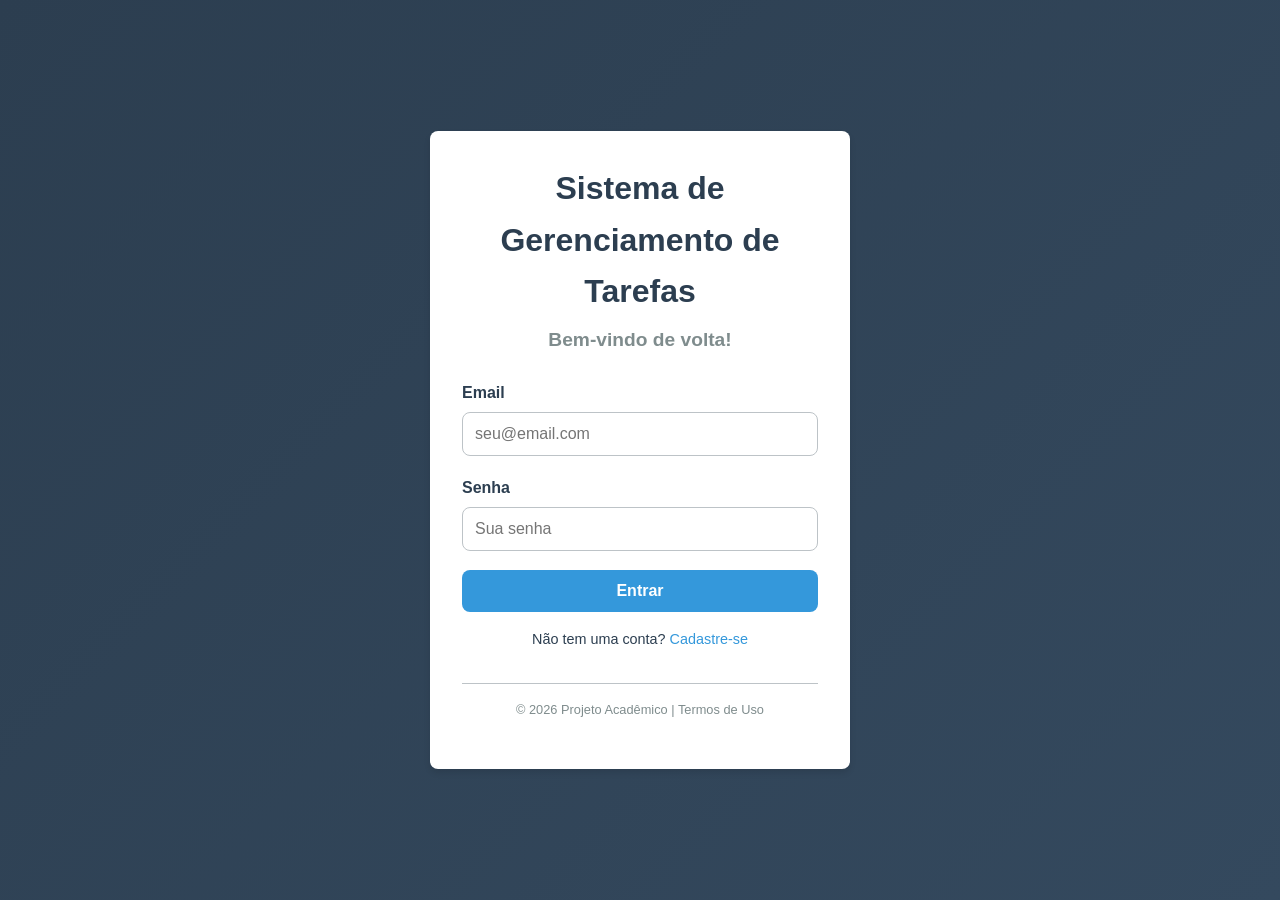
<file: index.html>
<!DOCTYPE html>
<html lang="pt-BR">
<head>
  <meta charset="UTF-8">
  <meta name="viewport" content="width=device-width, initial-scale=1.0, viewport-fit=cover">
  <title>Login | Sistema de Tarefas</title>
  <link rel="stylesheet" href="styles.css">
</head>
<body>
  <div class="auth-container">
    <div class="auth-card">
      <h1>Sistema de Gerenciamento de Tarefas</h1>
      <h2>Bem-vindo de volta!</h2>
      
      <form action="dashboard.html" method="get">
        <div class="form-group">
          <label for="email">Email</label>
          <input type="email" id="email" name="email" placeholder="seu@email.com" required>
        </div>
        <div class="form-group">
          <label for="password">Senha</label>
          <input type="password" id="password" name="password" placeholder="Sua senha" required>
        </div>
        <button type="submit" class="btn btn-primary" style="width: 100%;">Entrar</button>
      </form>
      
      <div class="auth-link">
        Não tem uma conta? <a href="register.html">Cadastre-se</a>
      </div>
      <script src="main.js" defer></script>
      <footer>
        © 2026 Projeto Acadêmico | Termos de Uso
      </footer>
    </div>
  </div>
</body>
</html>
</file>
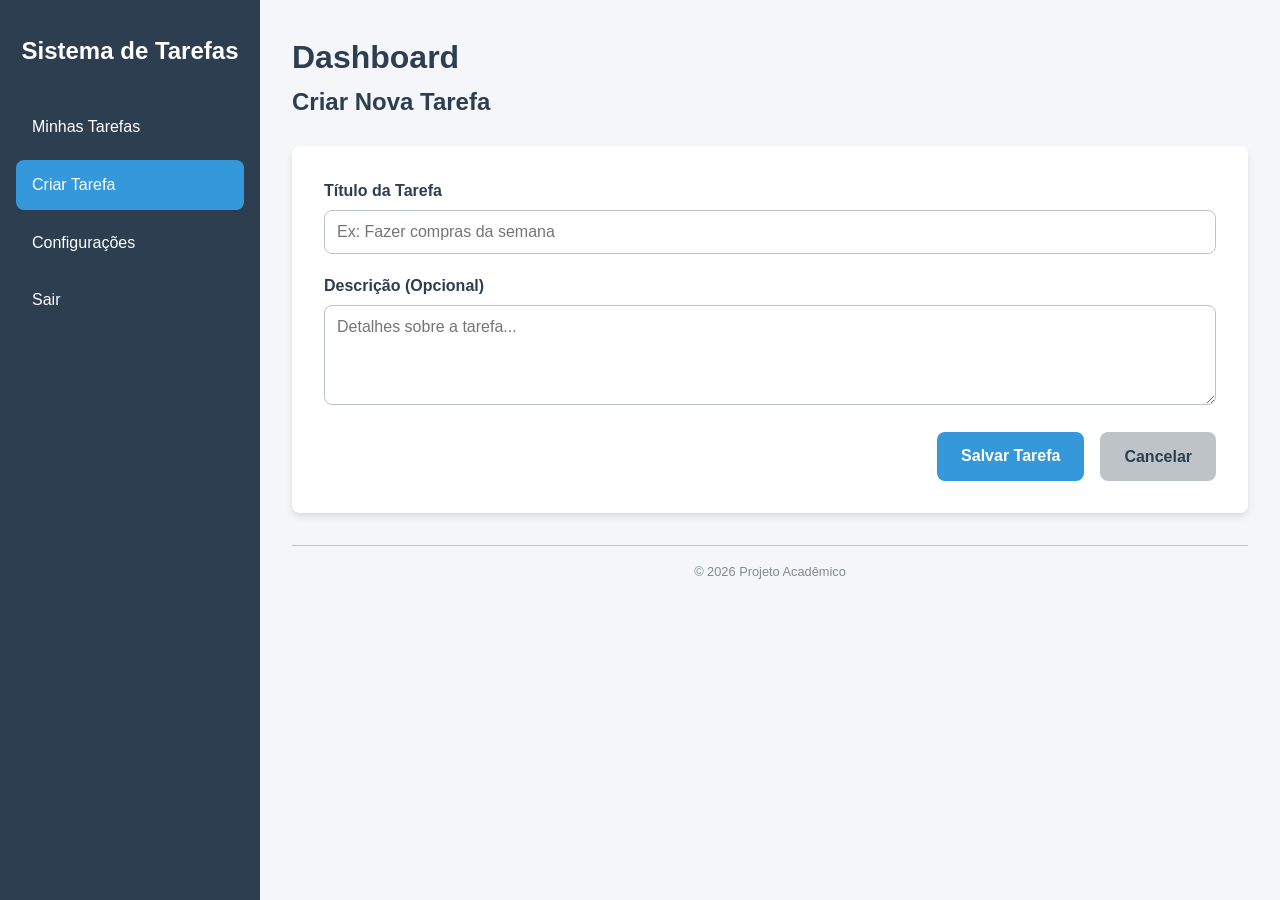
<file: create-task.html>
<!DOCTYPE html>
<html lang="pt-BR">
<head>
  <meta charset="UTF-8">
  <meta name="viewport" content="width=device-width, initial-scale=1.0">
  <title>Criar Nova Tarefa</title>
  <link rel="stylesheet" href="styles.css">
</head>
<body>
  <div class="app-container">
    <aside class="sidebar">
      <div class="sidebar-header">
        <h2>Sistema de Tarefas</h2>
      </div>
      <nav class="sidebar-nav">
        <a href="dashboard.html">Minhas Tarefas</a>
        <a href="create-task.html" class="active">Criar Tarefa</a>
        <a href="#">Configurações</a>
        <a href="index.html">Sair</a>
      </nav>
    </aside>
    
    <main class="main-content">
      <h1>Dashboard</h1>
      <h2>Criar Nova Tarefa</h2>
      
      <div class="task-details-card">
        <form action="dashboard.html" method="get">
          <div class="form-group">
            <label for="title">Título da Tarefa</label>
            <input type="text" id="title" name="title" placeholder="Ex: Fazer compras da semana" required>
          </div>
          <div class="form-group">
            <label for="description">Descrição (Opcional)</label>
            <textarea id="description" name="description" placeholder="Detalhes sobre a tarefa..."></textarea>
          </div>
          <div style="display: flex; gap: 1rem; justify-content: flex-end;">
            <button type="submit" class="btn btn-primary">Salvar Tarefa</button>
            <a href="dashboard.html" class="btn btn-secondary">Cancelar</a>
          </div>
        </form>
      </div>
      <script src="main.js" defer></script>
      <footer>
        © 2026 Projeto Acadêmico
      </footer>
    </main>
  </div>
</body>
</html>
</file>
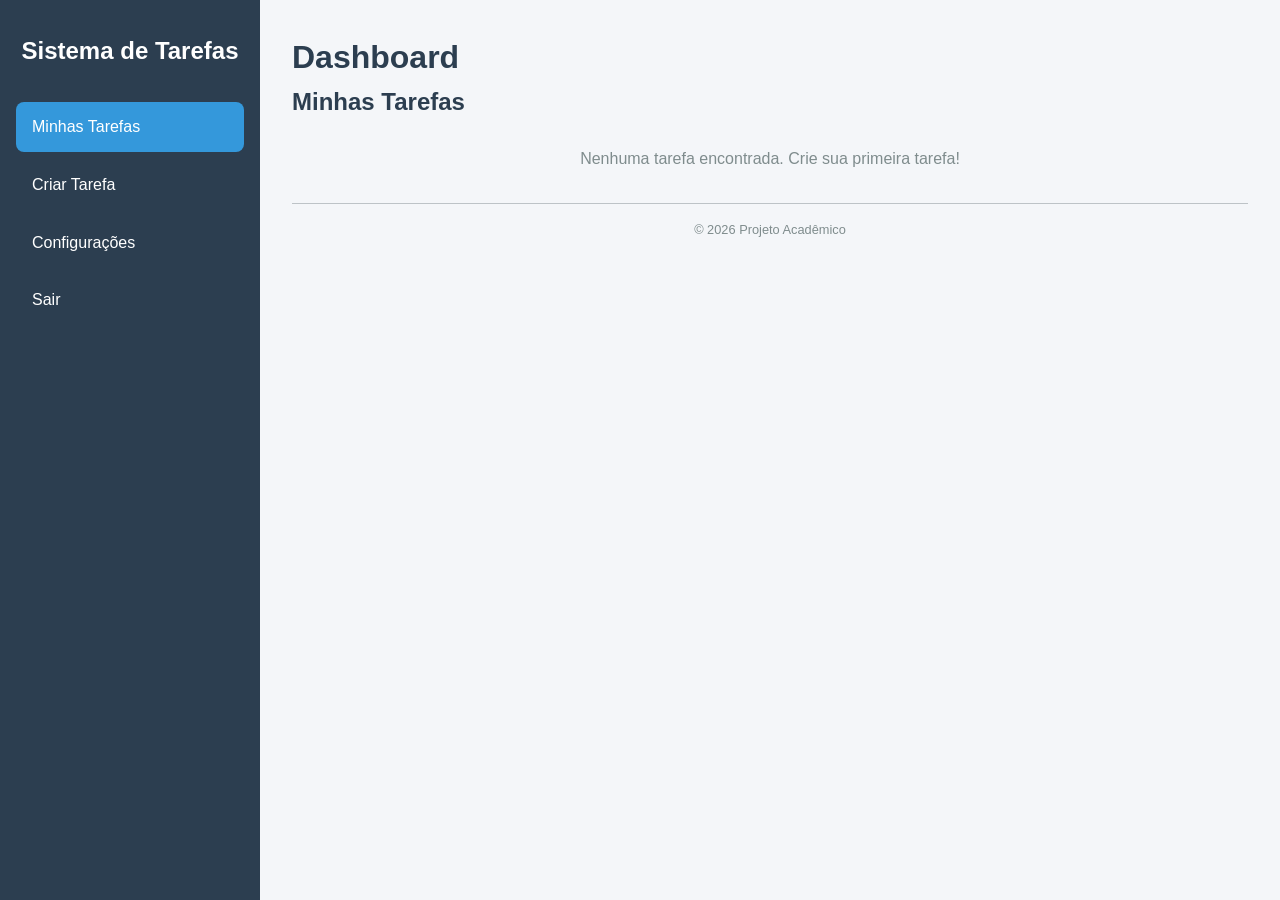
<file: dashboard.html>
<!DOCTYPE html>
<html lang="pt-BR">
<head>
  <meta charset="UTF-8">
  <meta name="viewport" content="width=device-width, initial-scale=1.0">
  <title>Dashboard | Minhas Tarefas</title>
  <link rel="stylesheet" href="styles.css">
<body>
  <div class="app-container">
    <!-- Sidebar / Menu -->
    <aside class="sidebar">
      <div class="sidebar-header">
        <h2>Sistema de Tarefas</h2>
      </div>
      <nav class="sidebar-nav">
        <a href="dashboard.html" class="active">Minhas Tarefas</a>
        <a href="create-task.html">Criar Tarefa</a>
        <a href="#">Configurações</a>
        <a href="index.html">Sair</a>
      </nav>
    </aside>
    
    <!-- Conteúdo Principal -->
    <main class="main-content">
      <h1>Dashboard</h1>
      <h2>Minhas Tarefas</h2>
      
      <div class="tasks-grid" id="tasksGrid"></div>
        <p id="noTasksMessage" style="display: none; text-align: center; color: #7f8c8d;">Nenhuma tarefa encontrada. Crie sua primeira tarefa!</p>
      <script src="main.js" defer></script>
      <footer>
        © 2026 Projeto Acadêmico
      </footer>
    </main>
  </div>
</body>
</html>
</file>
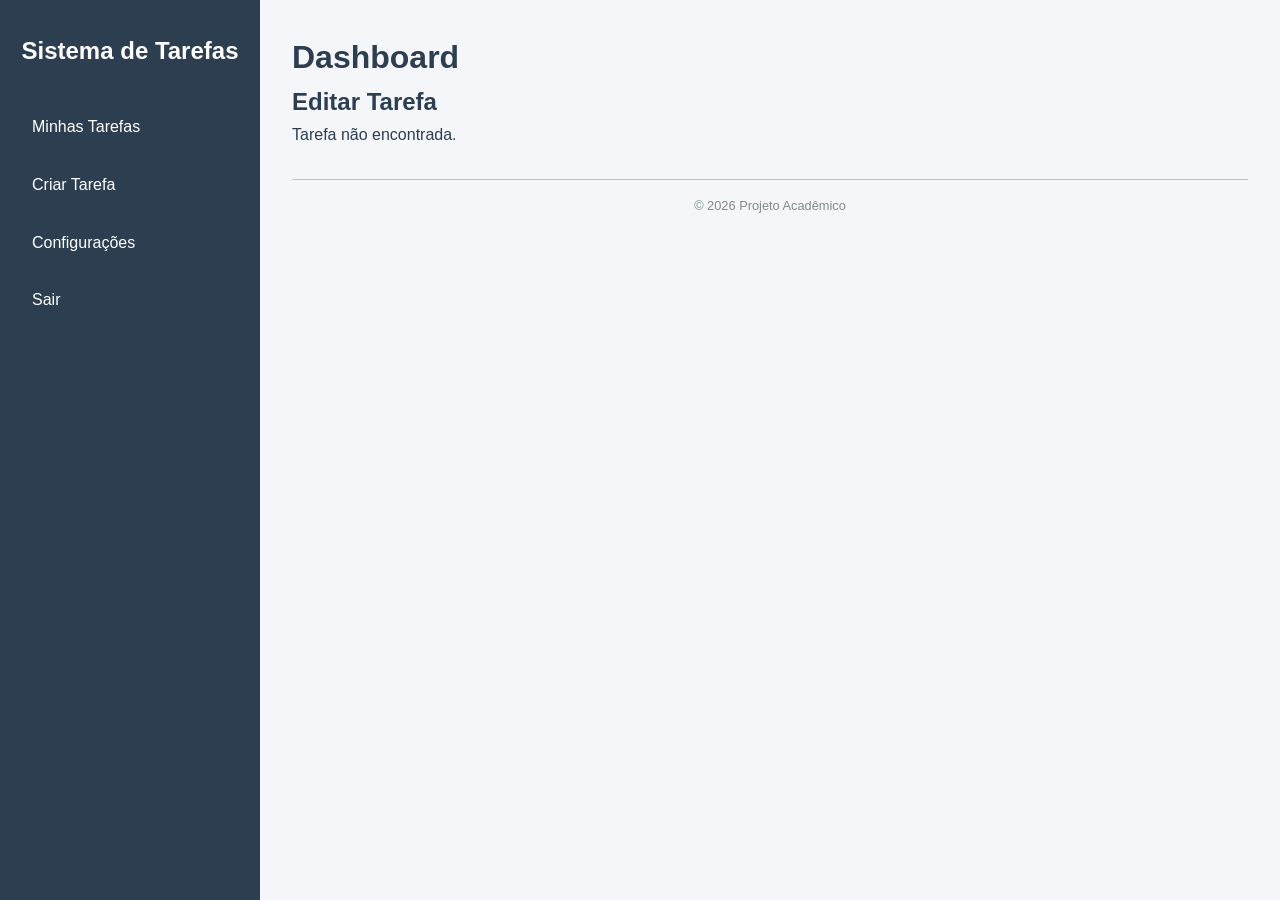
<file: edit-task.html>
<!DOCTYPE html>
<html lang="pt-BR">
<head>
  <meta charset="UTF-8">
  <meta name="viewport" content="width=device-width, initial-scale=1.0">
  <title>Editar Tarefa</title>
  <link rel="stylesheet" href="styles.css">
</head>
<body>
  <div class="app-container">
    <aside class="sidebar">
      <div class="sidebar-header">
        <h2>Sistema de Tarefas</h2>
      </div>
      <nav class="sidebar-nav">
        <a href="dashboard.html">Minhas Tarefas</a>
        <a href="create-task.html">Criar Tarefa</a>
        <a href="#">Configurações</a>
        <a href="index.html">Sair</a>
      </nav>
    </aside>
    
    <main class="main-content">
      <h1>Dashboard</h1>
      <h2>Editar Tarefa</h2>
      <div id="editTaskContainer">
      </div>
      <script src="main.js" defer></script>
      <footer>
        © 2026 Projeto Acadêmico
      </footer>
    </main>
  </div>
</body>
</html>
</file>
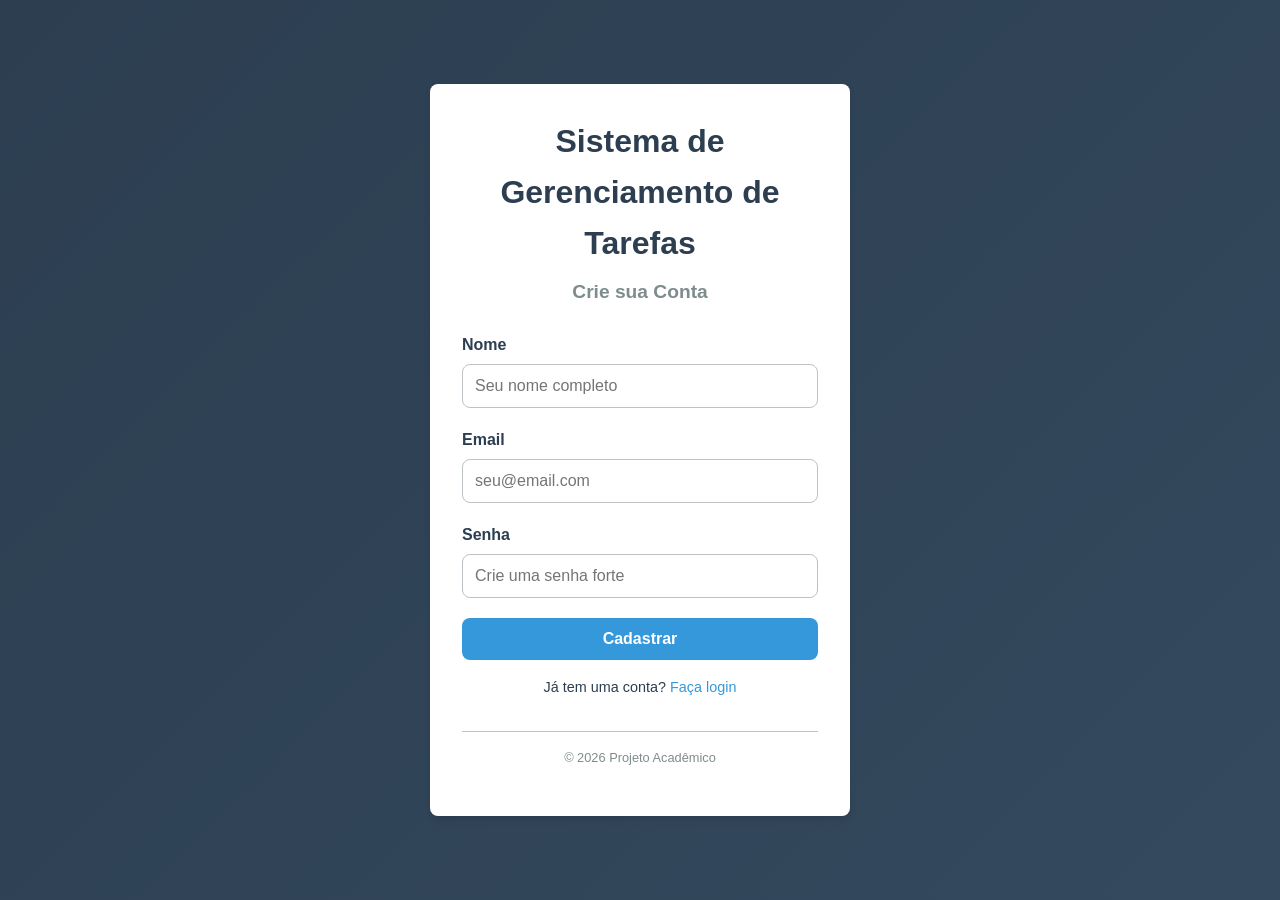
<file: register.html>
<!DOCTYPE html>
<html lang="pt-BR">
<head>
  <meta charset="UTF-8">
  <meta name="viewport" content="width=device-width, initial-scale=1.0">
  <title>Criar Conta | Sistema de Tarefas</title>
  <link rel="stylesheet" href="styles.css">
</head>
<body>
  <div class="auth-container">
    <div class="auth-card">
      <h1>Sistema de Gerenciamento de Tarefas</h1>
      <h2>Crie sua Conta</h2>
      
      <form action="dashboard.html" method="get">
        <div class="form-group">
          <label for="name">Nome</label>
          <input type="text" id="name" name="name" placeholder="Seu nome completo" required>
        </div>
        <div class="form-group">
          <label for="email">Email</label>
          <input type="email" id="email" name="email" placeholder="seu@email.com" required>
        </div>
        <div class="form-group">
          <label for="password">Senha</label>
          <input type="password" id="password" name="password" placeholder="Crie uma senha forte" required>
        </div>
        <button type="submit" class="btn btn-primary" style="width: 100%;">Cadastrar</button>
      </form>
      
      <div class="auth-link">
        Já tem uma conta? <a href="index.html">Faça login</a>
      </div>
      <script src="main.js" defer></script>
      <footer>
        © 2026 Projeto Acadêmico
      </footer>
    </div>
  </div>
</body>
</html>
</file>
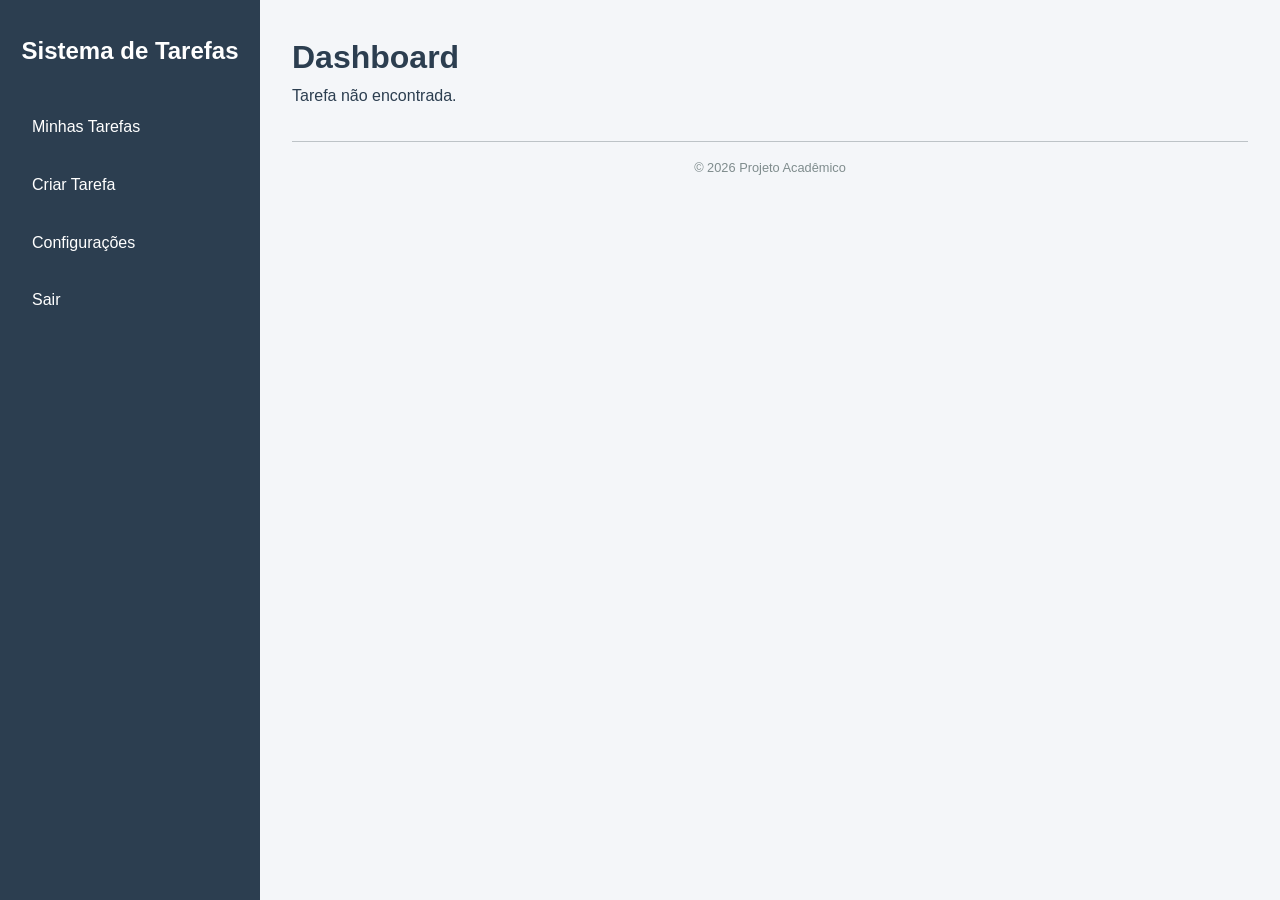
<file: task-details.html>
<!DOCTYPE html>
<html lang="pt-BR">
<head>
  <meta charset="UTF-8">
  <meta name="viewport" content="width=device-width, initial-scale=1.0">
  <title>Detalhes da Tarefa</title>
  <link rel="stylesheet" href="styles.css">
</head>
<body>
  <div class="app-container">
    <aside class="sidebar">
      <div class="sidebar-header">
        <h2>Sistema de Tarefas</h2>
      </div>
      <nav class="sidebar-nav">
        <a href="dashboard.html">Minhas Tarefas</a>
        <a href="create-task.html">Criar Tarefa</a>
        <a href="#">Configurações</a>
        <a href="index.html">Sair</a>
      </nav>
    </aside>
    
    <main class="main-content">
     <h1>Dashboard</h1>
     <div id="taskDetailContainer"></div>
      <script src="main.js" defer></script>
      <footer>
        © 2026 Projeto Acadêmico
      </footer>
    </main>
  </div>
</body>
</html>
</file>
<file: styles.css>
/* Reset e Variáveis */
* {
  margin: 0;
  padding: 0;
  box-sizing: border-box;
}

:root {
  --primary: #3498db;
  --primary-dark: #2980b9;
  --secondary: #2c3e50;
  --secondary-light: #34495e;
  --danger: #e74c3c;
  --danger-dark: #c0392b;
  --success: #27ae60;
  --success-dark: #2ecc71;
  --light-gray: #ecf0f1;
  --medium-gray: #bdc3c7;
  --dark-gray: #7f8c8d;
  --text-dark: #2c3e50;
  --text-light: #ffffff;
  --shadow: 0 4px 6px rgba(0, 0, 0, 0.1);
  --border-radius: 8px;
  --transition: all 0.3s ease;
}

body {
  font-family: 'Segoe UI', Tahoma, Geneva, Verdana, sans-serif;
  background-color: #f4f6f9;
  color: var(--text-dark);
  line-height: 1.6;
}

/* Layout Principal com Sidebar */
.app-container {
  display: flex;
  min-height: 100vh;
}

/* Sidebar */
.sidebar {
  width: 260px;
  background-color: var(--secondary);
  color: var(--text-light);
  padding: 2rem 1rem;
  position: fixed;
  height: 100vh;
  overflow-y: auto;
  transition: var(--transition);
  z-index: 100;
}

.sidebar-header {
  margin-bottom: 2rem;
  text-align: center;
}

.sidebar-header h2 {
  font-size: 1.5rem;
  font-weight: 600;
}

.sidebar-nav {
  display: flex;
  flex-direction: column;
  gap: 0.5rem;
}

.sidebar-nav a {
  color: var(--text-light);
  text-decoration: none;
  padding: 0.75rem 1rem;
  border-radius: var(--border-radius);
  transition: var(--transition);
  font-weight: 500;
}

.sidebar-nav a:hover {
  background-color: var(--secondary-light);
  padding-left: 1.5rem;
}

.sidebar-nav a.active {
  background-color: var(--primary);
}

/* Main Content */
.main-content {
  flex: 1;
  margin-left: 260px;
  padding: 2rem;
  transition: var(--transition);
}

/* Páginas de Autenticação (sem sidebar) */
.auth-container {
  display: flex;
  justify-content: center;
  align-items: center;
  min-height: 100vh;
  background: linear-gradient(135deg, var(--secondary), var(--secondary-light));
  padding: 1rem;
}

.auth-card {
  background: white;
  border-radius: var(--border-radius);
  box-shadow: var(--shadow);
  padding: 2rem;
  width: 100%;
  max-width: 420px;
  text-align: center;
}

.auth-card h1 {
  color: var(--secondary);
  margin-bottom: 0.5rem;
}

.auth-card h2 {
  color: var(--dark-gray);
  font-size: 1.2rem;
  margin-bottom: 1.5rem;
}

/* Formulários */
.form-group {
  margin-bottom: 1.2rem;
  text-align: left;
}

.form-group label {
  display: block;
  margin-bottom: 0.4rem;
  font-weight: 600;
  color: var(--secondary);
}

.form-group input,
.form-group textarea,
.form-group select {
  width: 100%;
  padding: 0.75rem;
  border: 1px solid var(--medium-gray);
  border-radius: var(--border-radius);
  font-family: inherit;
  font-size: 1rem;
  transition: var(--transition);
}

.form-group input:focus,
.form-group textarea:focus,
.form-group select:focus {
  outline: none;
  border-color: var(--primary);
  box-shadow: 0 0 0 3px rgba(52, 152, 219, 0.2);
}

.form-group textarea {
  resize: vertical;
  min-height: 100px;
}

/* Botões */
.btn {
  display: inline-block;
  padding: 0.75rem 1.5rem;
  border: none;
  border-radius: var(--border-radius);
  font-size: 1rem;
  font-weight: 600;
  cursor: pointer;
  transition: var(--transition);
  text-decoration: none;
  text-align: center;
}

.btn-primary {
  background-color: var(--primary);
  color: white;
}

.btn-primary:hover {
  background-color: var(--primary-dark);
  transform: translateY(-2px);
}

.btn-secondary {
  background-color: var(--medium-gray);
  color: var(--secondary);
}

.btn-secondary:hover {
  background-color: var(--dark-gray);
  color: white;
}

.btn-danger {
  background-color: var(--danger);
  color: white;
}

.btn-danger:hover {
  background-color: var(--danger-dark);
}

.btn-success {
  background-color: var(--success);
  color: white;
}

.btn-success:hover {
  background-color: var(--success-dark);
}

.btn-sm {
  padding: 0.4rem 0.8rem;
  font-size: 0.85rem;
}

/* Cards de Tarefas */
.tasks-grid {
  display: grid;
  grid-template-columns: repeat(auto-fill, minmax(320px, 1fr));
  gap: 1.5rem;
  margin-top: 1.5rem;
}

.task-card {
  background: white;
  border-radius: var(--border-radius);
  padding: 1.2rem;
  box-shadow: var(--shadow);
  transition: var(--transition);
  border-left: 4px solid var(--primary);
}

.task-card:hover {
  transform: translateY(-4px);
  box-shadow: 0 8px 12px rgba(0, 0, 0, 0.1);
}

.task-card h3 {
  margin-bottom: 0.5rem;
  font-size: 1.2rem;
}

.task-card p {
  color: var(--dark-gray);
  margin-bottom: 1rem;
  font-size: 0.9rem;
}

.task-actions {
  display: flex;
  gap: 0.8rem;
  justify-content: flex-end;
}

/* Detalhes da Tarefa */
.task-details-card {
  background: white;
  border-radius: var(--border-radius);
  padding: 2rem;
  box-shadow: var(--shadow);
  margin-top: 1.5rem;
}

.task-details-card h2 {
  color: var(--secondary);
  margin-bottom: 1rem;
}

.task-meta {
  background: var(--light-gray);
  padding: 0.8rem;
  border-radius: var(--border-radius);
  margin: 1rem 0;
  font-size: 0.9rem;
}

.task-description {
  margin: 1.5rem 0;
  line-height: 1.8;
}

/* Footer */
footer {
  text-align: center;
  margin-top: 2rem;
  padding: 1rem;
  color: var(--dark-gray);
  font-size: 0.8rem;
  border-top: 1px solid var(--medium-gray);
}

/* Links de Autenticação */
.auth-link {
  margin-top: 1rem;
  font-size: 0.9rem;
}

.auth-link a {
  color: var(--primary);
  text-decoration: none;
}

.auth-link a:hover {
  text-decoration: underline;
}

/* Responsividade */
@media (max-width: 768px) {
  .sidebar {
    width: 100%;
    height: auto;
    position: relative;
    padding: 1rem;
  }
  
  .sidebar-nav {
    flex-direction: row;
    flex-wrap: wrap;
    justify-content: center;
  }
  
  .sidebar-nav a {
    padding: 0.5rem 0.8rem;
    font-size: 0.9rem;
  }
  
  .main-content {
    margin-left: 0;
    padding: 1rem;
  }
  
  .app-container {
    flex-direction: column;
  }
  
  .tasks-grid {
    grid-template-columns: 1fr;
  }
  
  .auth-card {
    padding: 1.5rem;
    margin: 1rem;
  }
}
</file>
